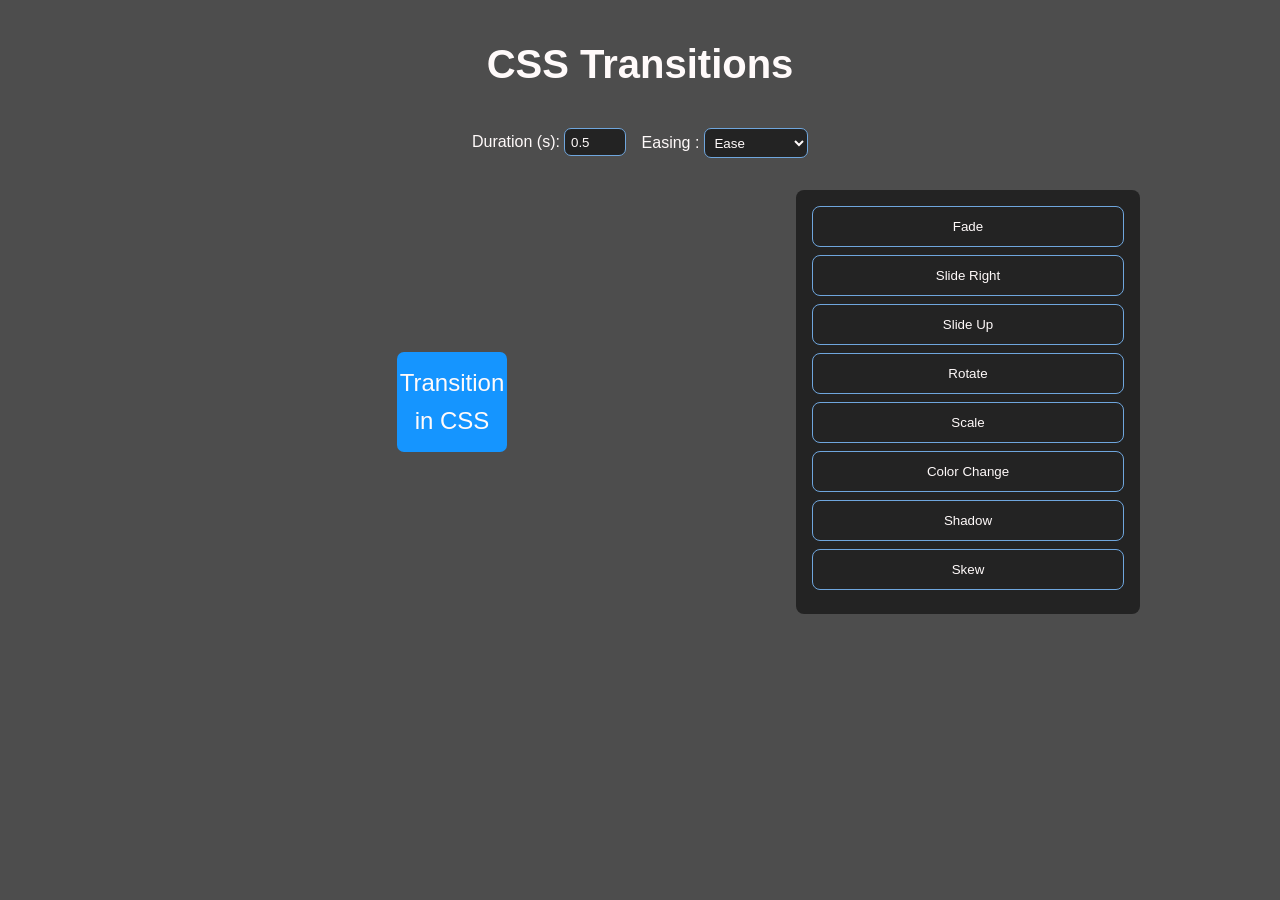
<file: index.html>
<!DOCTYPE html>
<html lang="en">
<head>
    <meta charset="UTF-8">
    <meta name="viewport" content="width=device-width, initial-scale=1.0">
    <title>Transitions</title>
    <link rel="stylesheet" href="transitions.css"/>
</head>
<body>
    <div class="container">
        <header>
            <h1>CSS Transitions</h1>
            <div class="properties">
                <div class="group">
                    <label for="duration"> Duration (s): </label>
                    <input type="number" id="duration" min="0.1" max="3" step="0.1" value="0.5" />
                </div>

                <div class="group">
                    <label for="easing">Easing : </label>
                    <select id="easing">
                        <option value="ease">Ease</option>
                        <option value="ease in">Ease In</option>
                        <option value="ease out">Ease Out</option>
                        <option value="ease-in-out">Ease In Out</option>
                        <option value="linear">Linear</option>
                    </select>
                </div>
            </div>
        </header>

        <section>
            <div class="preview">
                <div class="block" id="block" >Transition in CSS</div>
            </div>

            <div class="transition-list">
                <button class="transition-btn fade">Fade</button>
                <button class="transition-btn slide-right">Slide Right</button>
                <button class="transition-btn slide-up">Slide Up</button>
                <button class="transition-btn rotate">Rotate</button>
                <button class="transition-btn scale">Scale</button>
                <button class="transition-btn color">Color Change</button>
                <button class="transition-btn shadow">Shadow</button>
                <button class="transition-btn skew">Skew</button>
            </div>
        </section>
    </div>


    <script src="transitions.js"></script>
</body>
</html>
</file>
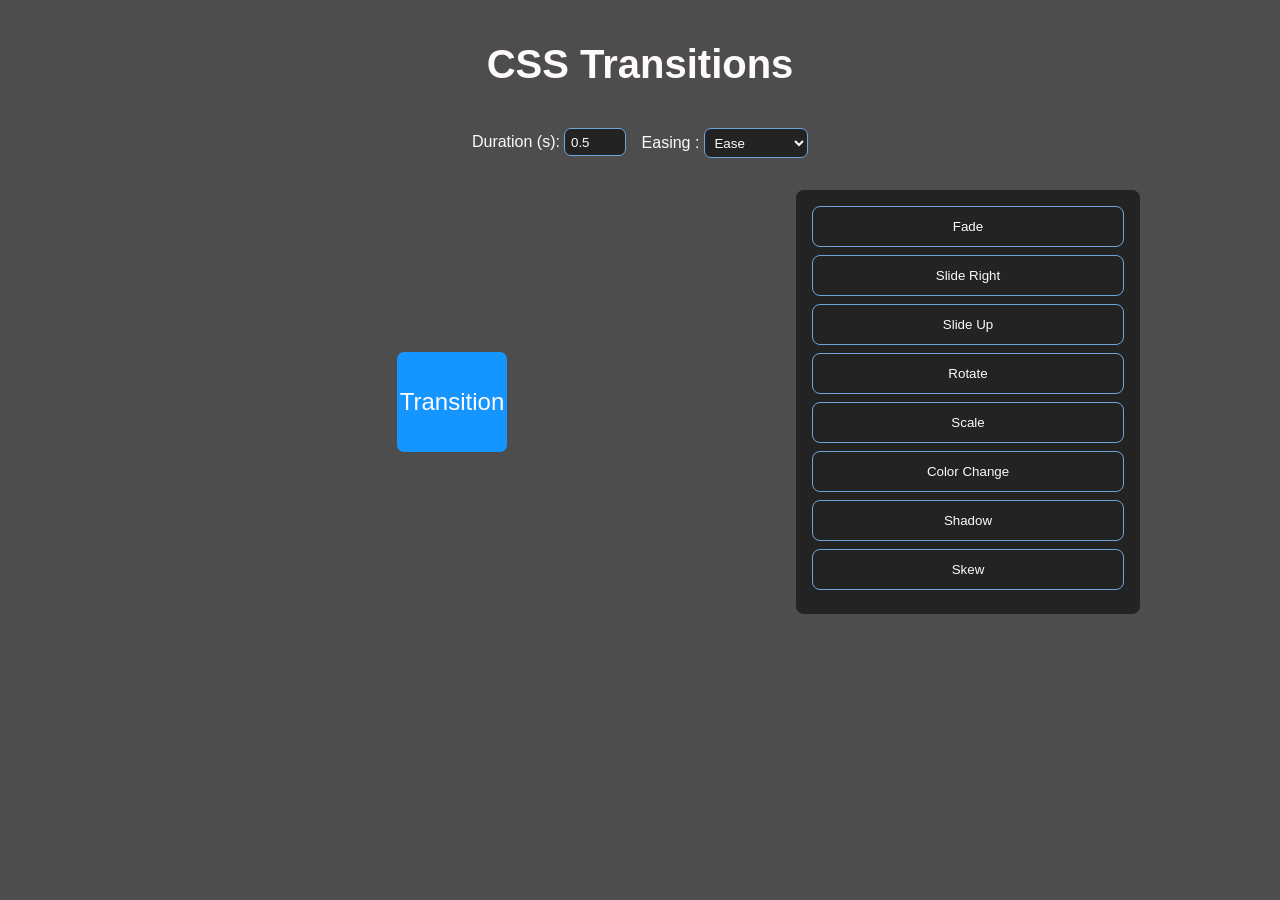
<file: transitions.html>
<!DOCTYPE html>
<html lang="en">
<head>
    <meta charset="UTF-8">
    <meta name="viewport" content="width=device-width, initial-scale=1.0">
    <title>Transitions</title>
    <link rel="stylesheet" href="transitions.css"/>
</head>
<body>
    <div class="container">
        <header>
            <h1>CSS Transitions</h1>
            <div class="properties">
                <div class="group">
                    <label for="duration"> Duration (s): </label>
                    <input type="number" id="duration" min="0.1" max="3" step="0.1" value="0.5" />
                </div>

                <div class="group">
                    <label for="easing">Easing : </label>
                    <select id="easing">
                        <option value="ease">Ease</option>
                        <option value="ease in">Ease In</option>
                        <option value="ease out">Ease Out</option>
                        <option value="ease-in-out">Ease In Out</option>
                        <option value="linear">Linear</option>
                    </select>
                </div>
            </div>
        </header>

        <section>
            <div class="preview">
                <div class="block" id="block" >Transition</div>
            </div>

            <div class="transition-list">
                <button class="transition-btn fade">Fade</button>
                <button class="transition-btn slide-right">Slide Right</button>
                <button class="transition-btn slide-up">Slide Up</button>
                <button class="transition-btn rotate">Rotate</button>
                <button class="transition-btn scale">Scale</button>
                <button class="transition-btn color">Color Change</button>
                <button class="transition-btn shadow">Shadow</button>
                <button class="transition-btn skew">Skew</button>
            </div>
        </section>
    </div>


    <script src="transitions.js"></script>
</body>
</html>
</file>
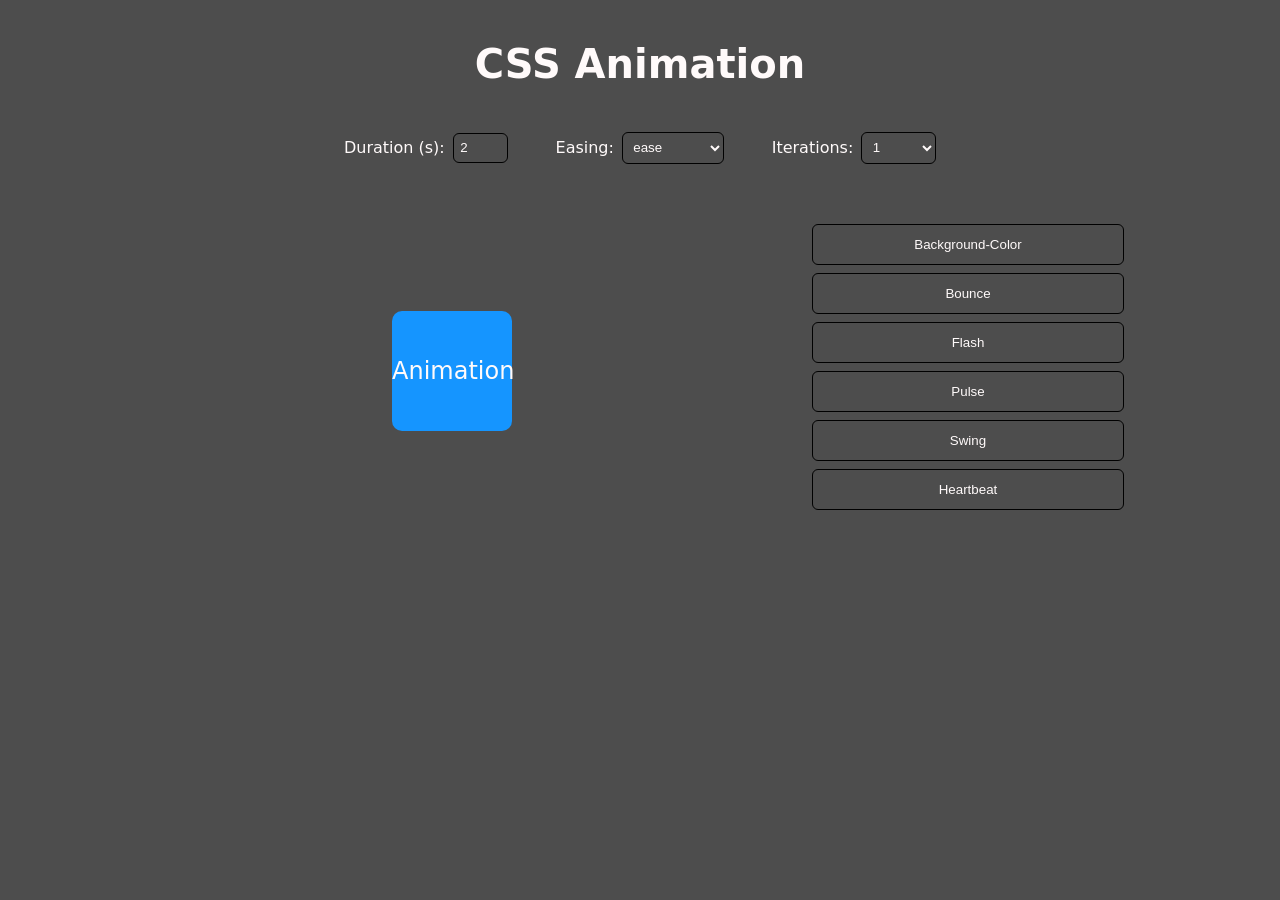
<file: Animation/animations.html>
<!DOCTYPE html>
<html lang="en">
<head>
  <meta charset="UTF-8" />
  <meta name="viewport" content="width=device-width, initial-scale=1.0" />
  <title>CSS Animation Explorer</title>
  <link rel="stylesheet" href="animations.css" />
</head>
<body>
  <div class="container">
    <header>
      <h1>CSS Animation</h1>
      <div class="controls">
        <div class="control-group">
          <label for="duration">Duration (s):</label>
          <input type="number" id="duration" min="0" max="10" step="1" value="2" />
        </div>
        
        <div class="control-group">
          <label for="easing">Easing:</label>
          
          <select id="easing">
            <option value="ease">ease</option>
            <option value="linear">linear</option>
            <option value="ease-in">ease-in</option>
            <option value="ease-out">ease-out</option>
            <option value="ease-in-out">ease-in-out</option>
          </select>
        </div>
        
        <div class="control-group">
          <label for="iteration">Iterations:</label>
          <select id="iteration">
            <option value="1">1</option>
            <option value="2">2</option>
            <option value="3">3</option>
            <option value="infinite">Infinite</option>
          </select>
        </div>
        
      </div>
    </header>

    <main>
      <div class="preview">
        <div class="block" id="block">Animation</div>
      </div>
      <div class="animations-list">
        <button data-animation="background-color">Background-Color</button>
        <button data-animation="bounce">Bounce</button>
        <button data-animation="flash">Flash</button>
        <button data-animation="pulse">Pulse</button>
        <button data-animation="swing">Swing</button>
        <button data-animation="heartbeat">Heartbeat</button>
      </div>
    </main>
  </div>

  <script src="animations.js"></script>
</body>
</html>
</file>
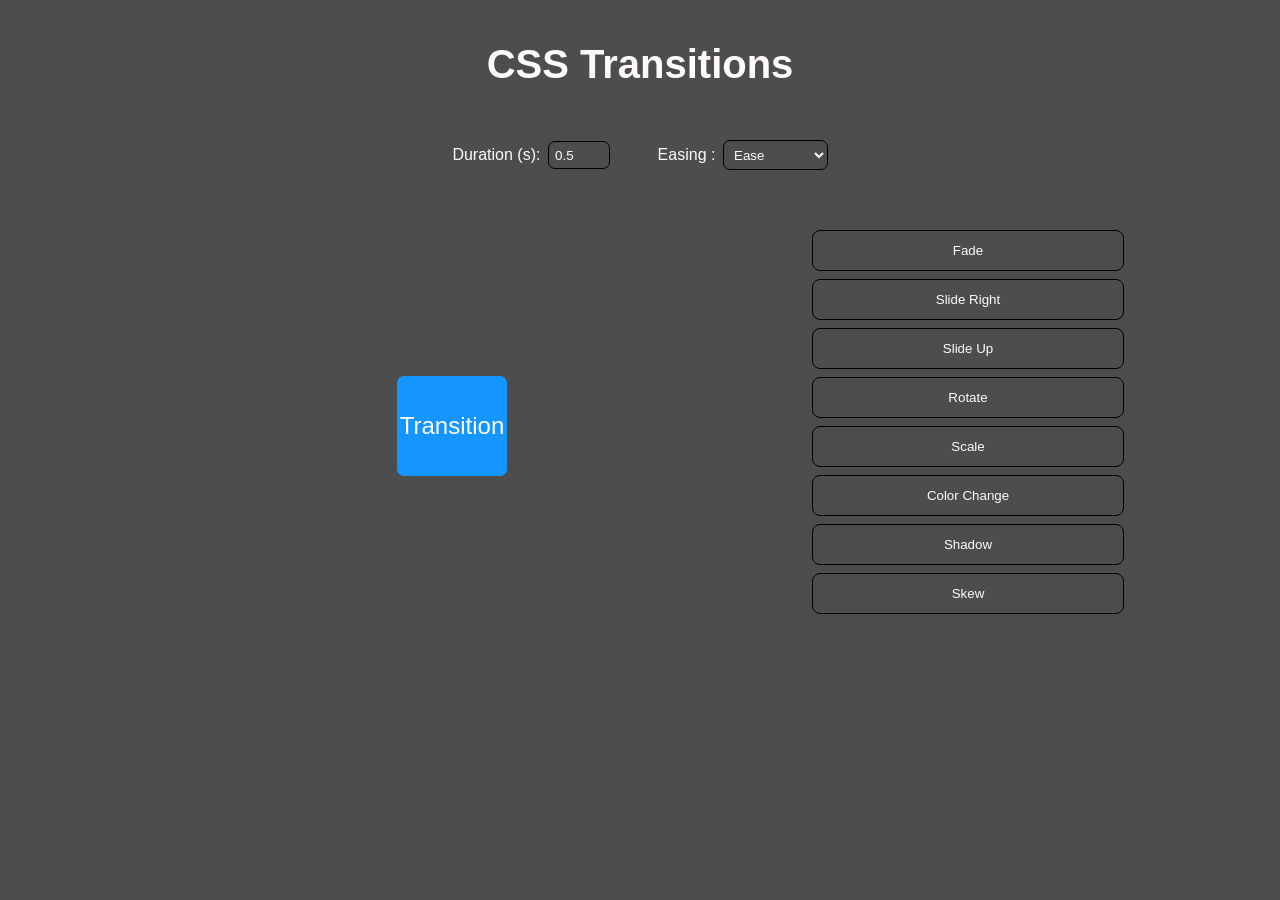
<file: Transition/transitions.html>
<!DOCTYPE html>
<html lang="en">
<head>
    <meta charset="UTF-8">
    <meta name="viewport" content="width=device-width, initial-scale=1.0">
    <title>Transitions</title>
    <link rel="stylesheet" href="transitions.css"/>
</head>
<body>
    <div class="container">
        <header>
            <h1>CSS Transitions</h1>
            <div class="properties">
                <div class="group">
                    <label for="duration"> Duration (s): </label>
                    <input type="number" id="duration" min="0.1" max="3" step="0.1" value="0.5" />
                </div>

                <div class="group">
                    <label for="easing">Easing : </label>
                    <select id="easing">
                        <option value="ease">Ease</option>
                        <option value="ease-in">Ease In</option>
                        <option value="ease-out">Ease Out</option>
                        <option value="ease-in-out">Ease In Out</option>
                        <option value="linear">Linear</option>
                    </select>
                </div>
            </div>
        </header>

        <section>
            <div class="preview">
                <div class="block" id="block" >Transition</div>
            </div>

            <div class="transition-list">
                <button class="transition-btn fade">Fade</button>
                <button class="transition-btn slide-right">Slide Right</button>
                <button class="transition-btn slide-up">Slide Up</button>
                <button class="transition-btn rotate">Rotate</button>
                <button class="transition-btn scale">Scale</button>
                <button class="transition-btn color">Color Change</button>
                <button class="transition-btn shadow">Shadow</button>
                <button class="transition-btn skew">Skew</button>
            </div>
        </section>
    </div>


    <script src="transitions.js"></script>
</body>
</html>
</file>
<file: transitions.css>
*{
    margin: 0;
    padding: 0;
    box-sizing: border-box;
}

body{
    font-family: 'Gill Sans', 'Gill Sans MT', Calibri, 'Trebuchet MS', sans-serif;
    line-height: 1.6;
    padding: 2rem;
    background-color: #4d4d4d;
    color: snow;
}

.container{
    max-width: 1000px;
    margin: 0 auto;
}

header{
    text-align: center;
    margin-bottom: 2rem;
}

h1{
    font-size: 2.5rem;
}

.properties{
    display: flex;
    justify-content: center;
    flex-wrap: wrap;
    gap: 1rem;
    margin-top: 2rem;
}

select, input{
    background-color: #232323;
    color: snow;
    padding: 0.35rem;
    border: 1px solid #6fa6dd;
    border-radius: 7px;
    text-align: start;
}

section{
    display: flex;
    gap: 2rem;
    margin-top: 1rem;
}

.transition-list{
    flex: 1;
    background-color: #232323;
    padding: 1rem;
    border-radius: 8px;
}

.transition-list button{
    display: block;
    width: 100%;
    padding: 0.75rem;
    margin-bottom: 0.5rem;
    background: transparent;
    border: 1px solid #6fa6dd;
    color: snow;
    border-radius: 8px;
    cursor: pointer;
}

.transition-list button:hover{
    background-color: #4d4d4d;
}

.preview{
    flex: 2;
    text-align: center;
    align-self: center;
}

.block{
    height: 100px;
    background: #1595ff;
    width: 110px;
    margin: auto;
    border-radius: 7px;
    font-size: 1.5rem;
    align-content: center;
}

.block.fade{
    opacity: 0.5;
}

.block.slide-right {
    transform: translateX(40px);
}

.block.slide-up {
    transform: translateY(-40px);
}

.block.rotate {
    transform: rotate(45deg);
}

.block.scale {
    transform: scale(1.25);
}

.block.color {
    background: #ffc42b;
}

.block.shadow {
    box-shadow: 2px 2px 7px 0px snow;
}

.block.skew {
    transform: skew(15deg);
}
</file>
<file: Animation/animations.css>
* {
    margin: 0;
    padding: 0;
    box-sizing: border-box;
}

body {
    font-family: 'Segoe UI', system-ui, sans-serif;
    background: #4d4d4d;
    color: snow;
    line-height: 1.6;
    padding: 2rem;
}

.container {
    max-width: 1000px;
    margin: 0 auto;
}

header {
    text-align: center;
    margin-bottom: 2rem;
}

h1 {
    font-size: 2.5rem;
}

.controls {
    display: flex;
    justify-content: center;
    flex-wrap: wrap;
    gap: 1rem;
    margin-top: 1.5rem;
}

.control-group {
    display: flex;
    align-items: center;
    gap: 0.5rem;
    padding: 0.75rem 1rem;
    border-radius: 8px;
}

select, input[type="number"] {
    background: #4d4d4d;
    color: snow;
    border: 1px solid #000000;
    border-radius: 6px;
    padding: 0.4rem;
}

main {
    display: flex;
    gap: 2rem;
    margin-top: 2rem;
    align-items: center;
}

.animations-list {
    flex: 1;
    padding: 1rem;
    border-radius: 8px;
}

.animations-list button {
    display: block;
    width: 100%;
    padding: 0.75rem;
    margin-bottom: 0.5rem;
    background: transparent;
    border: 1px solid #000000;
    color: var(--text);
    border-radius: 6px;
    cursor: pointer;
}

.animations-list button:hover {
    background: #4d4d4d;
}

.preview {
    flex: 2;
    text-align: center;
}

@media (min-width: 768px) {
  main {
    flex-direction: row;
  }
}

.block {
    margin: 1.5rem auto;
    width: 120px;
    height: 120px;
    border-radius: 10px;
    background-color: #1595ff;
    align-content: center;
    font-size: 1.5rem;
}

/*Background color*/
.block.background-color {
  animation: background-color;
}

@keyframes background-color {
  from {background-color: #1595ff;}
  to {background-color: orange;}
}


/*Bounce*/
.block.bounce {
    animation: bounce;
}

@keyframes bounce {
    70% { transform:translateY(0%); }
    80% { transform:translateY(-15%); }
    90% { transform:translateY(0%); }
    95% { transform:translateY(-7%); }
    97% { transform:translateY(0%); }
    99% { transform:translateY(-3%); }
    100% { transform:translateY(0); }
}

/*Flash*/
.block.flash {
    animation: flash;
}

@keyframes flash {
	0% { opacity: 1; } 
	50% { opacity: .1; } 
	100% { opacity: 1; }
}

/* pulse */
.block.pulse{
    animation: pulse;
}

@keyframes pulse {
    0% {
      -moz-box-shadow: 0 0 0 0 rgba(204,169,44, 0.4);
      box-shadow: 0 0 0 0 rgba(204,169,44, 0.4);
    }
    70% {
        -moz-box-shadow: 0 0 0 10px rgba(204,169,44, 0);
        box-shadow: 0 0 0 10px rgba(204,169,44, 0);
    }
    100% {
        -moz-box-shadow: 0 0 0 0 rgba(204,169,44, 0);
        box-shadow: 0 0 0 0 rgba(204,169,44, 0);
    }
  }

  /* Swing */

  .block.swing{
    animation: swing;
  }

  @keyframes swing {
    0% { transform: rotate(5deg); }
    100% { transform: rotate(-5deg); }
  }

  /* Heartrate */

  .block.heartbeat{
    animation: heartbeat;
  }

  @keyframes heartbeat {
    0% {
      transform: scale(1);
      opacity: 0.7;
    }
    25% {
      transform: scale(1.1);
      opacity: 1;
    }
    50% {
      transform: scale(1);
      opacity: 0.7;
    }
    75% {
      transform: scale(1.1);
      opacity: 1;
    }
    100% {
      transform: scale(1);
      opacity: 0.7;
    }
  }
</file>
<file: Transition/transitions.css>
*{
    margin: 0;
    padding: 0;
    box-sizing: border-box;
}

body{
    font-family: 'Gill Sans', 'Gill Sans MT', Calibri, 'Trebuchet MS', sans-serif;
    line-height: 1.6;
    padding: 2rem;
    background-color: #4d4d4d;
    color: snow;
}

.container{
    max-width: 1000px;
    margin: 0 auto;
}

header{
    text-align: center;
    margin-bottom: 2rem;
}

h1{
    font-size: 2.5rem;
}

.properties{
    display: flex;
    justify-content: center;
    flex-wrap: wrap;
    gap: 1rem;
    margin-top: 2rem;
}

.group{
    display: flex;
    align-items: center;
    gap: 0.5rem;
    padding: 0.75rem 1rem;
    border-radius: 8px;
}

select, input{
    background-color: #4d4d4d;
    color: snow;
    padding: 0.35rem;
    border: 1px solid #000000;
    border-radius: 7px;
    text-align: start;
}

section{
    display: flex;
    gap: 2rem;
    margin-top: 1rem;
}

.transition-list{
    flex: 1;
    padding: 1rem;
    border-radius: 8px;
}

.transition-list button{
    display: block;
    width: 100%;
    padding: 0.75rem;
    margin-bottom: 0.5rem;
    background: transparent;
    border: 1px solid #000000;
    color: snow;
    border-radius: 8px;
    cursor: pointer;
}

.transition-list button:hover{
    background-color: #4d4d4d;
}

.preview{
    flex: 2;
    text-align: center;
    align-self: center;
}

@media (min-width: 768px) {
    section {
      flex-direction: row;
    }
  }

.block{
    height: 100px;
    background: #1595ff;
    width: 110px;
    margin: auto;
    border-radius: 7px;
    font-size: 1.5rem;
    align-content: center;
}


/* Fade Effect */
.block.fade{
    opacity: 0.5;
}

/* Translate X Effect */
.block.slide-right {
    transform: translateX(40px);
}

/* Translate Y Effect */
.block.slide-up {
    transform: translateY(-40px);
}

/* Rotate */
.block.rotate {
    transform: rotate(45deg);
}

/* Scale */
.block.scale {
    transform: scale(1.25);
}

/* Background-color Effect */
.block.color {
    background: #ffc42b;
}

/* Shadow Effect */
.block.shadow {
    box-shadow: 2px 2px 7px 0px snow;
}

/* Skew Effect */
.block.skew {
    transform: skew(15deg);
}
</file>
